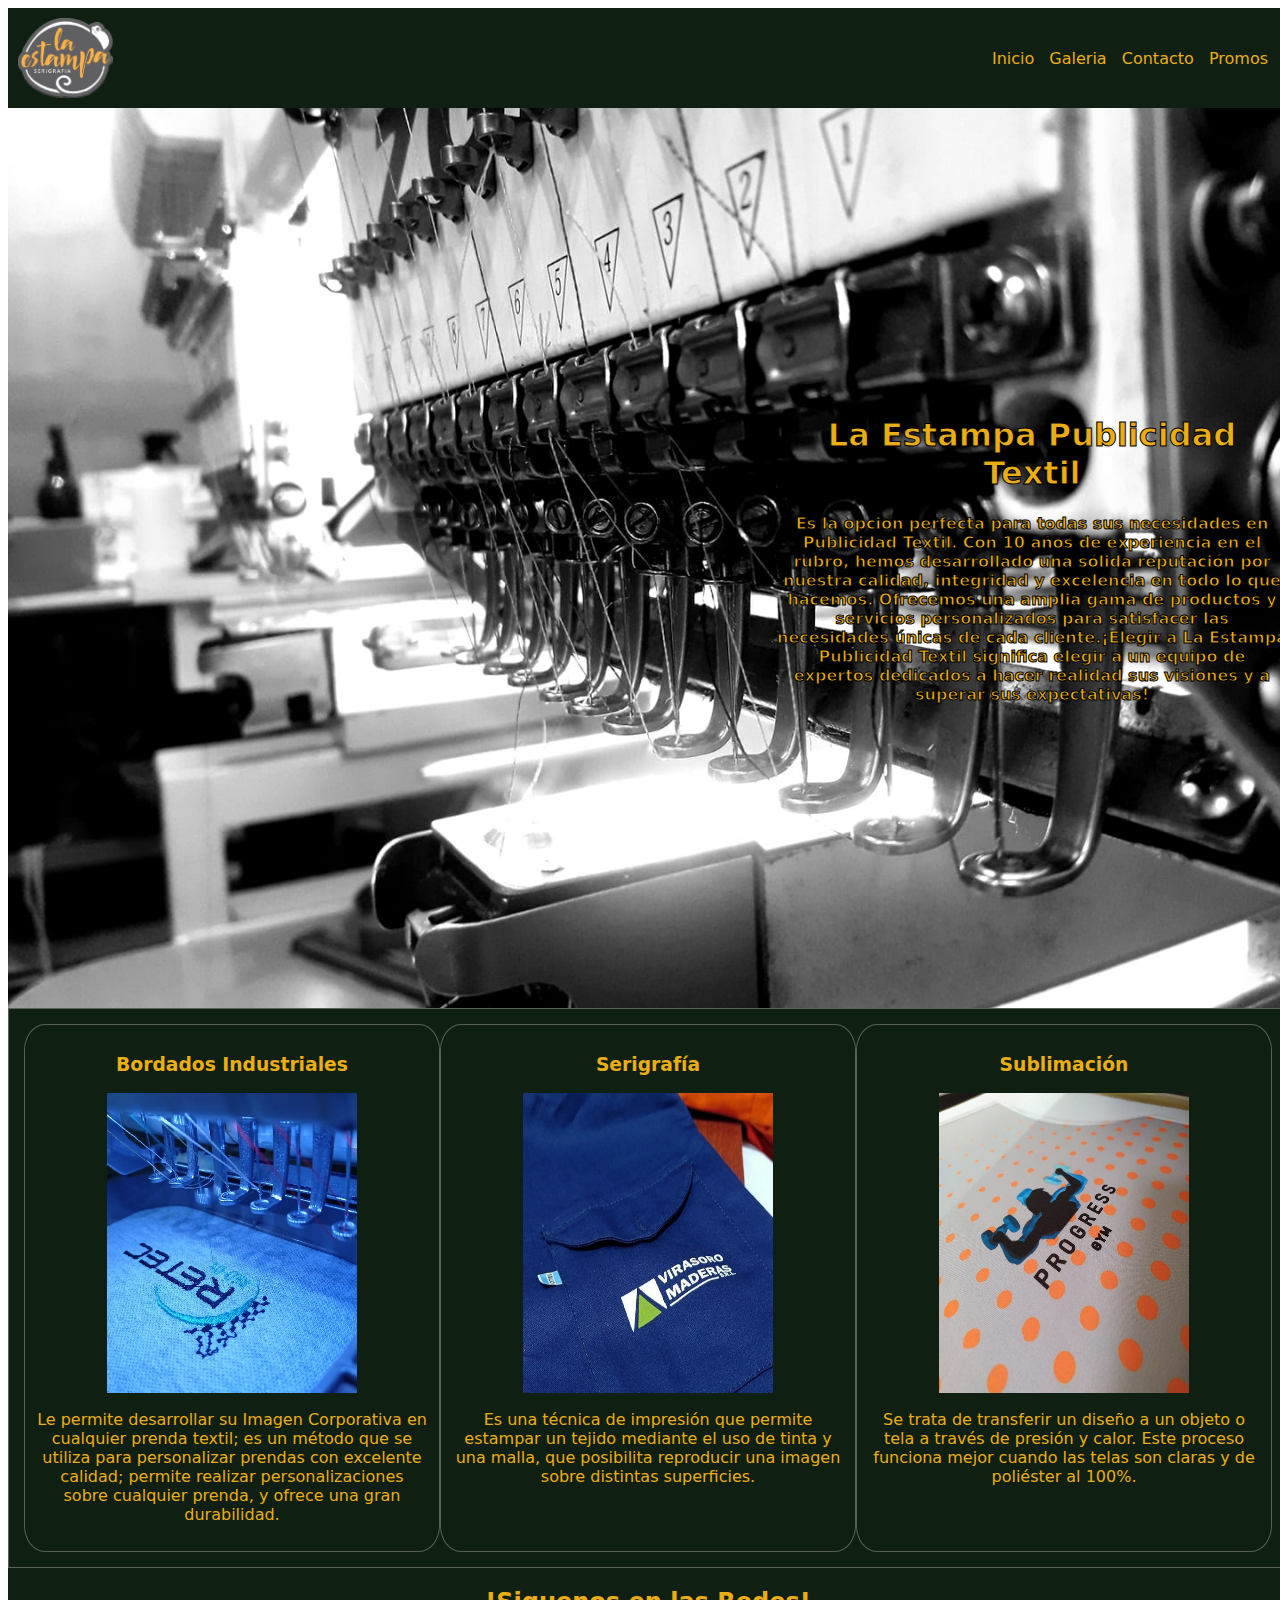
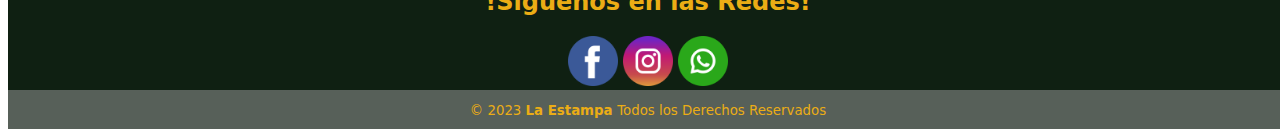
<file: index.html>
<!DOCTYPE html>
<html lang="en">
<head>
    <meta charset="UTF-8">
    <meta name="viewport" content="width=device-width, initial-scale=1.0">
    <title>La Estampa Publicidad Textil</title>
    <link rel="stylesheet" href="style.css"> 
    <link rel="preconnect" href="https://fonts.googleapis.com">
    <link rel="preconnect" href="https://fonts.gstatic.com" crossorigin>
    <link href="https://fonts.googleapis.com/css2?family=Raleway:wght@100&family=Work+Sans:wght@100&display=swap" rel="stylesheet">
    <link rel="shortcut icon" type="image/x-icon" href="img/favicon.ico">
</head>
<body>
    <header>
        <a href="index.html" class="logo">
        <img src="img/la estampa logo nuevo.png" alt="logo de empresa">
        </a>
    <nav>
        <a href="index.html" class="nav-link">Inicio</a>
        <a href="Galeria.html" class="nav-link">Galeria</a>
        <a href="Contacto.html" class="nav-link">Contacto</a>
        <a href="Promos.html" class="nav-link">Promos</a>
    </nav> 
    </header>
    <main class="fondo">
    <div class="texto">
    <h1>La Estampa Publicidad Textil</h1>
    <p>Es la opción perfecta para todas sus necesidades en Publicidad Textil. Con 10 años de experiencia en el rubro, hemos desarrollado una sólida reputación por nuestra calidad, integridad y excelencia en todo lo que hacemos. Ofrecemos una amplia gama de productos y servicios personalizados para satisfacer las necesidades únicas de cada cliente.¡Elegir a <strong>La Estampa Publicidad Textil </strong>significa elegir a un equipo de expertos dedicados a hacer realidad sus visiones y a superar sus expectativas!</p>
    </div>
</main>
    <article id="tarjetas">
    <div class="box-cards">
        <div class="item-box"><h3>Bordados Industriales</h3>
        <img src="img/bordado.jpg" alt="borado industrial" width="250" height="300">
        <p>Le permite desarrollar su Imagen Corporativa en cualquier prenda textil; es un método que se utiliza para personalizar prendas con excelente calidad; permite realizar personalizaciones sobre cualquier prenda, y ofrece una gran durabilidad.</p>
        </div>
        <div class="item-box"><h3>Serigrafía</h3>
        <img src="img/serigrafia.jpg" alt="" width="250" height="300">
    <p>Es una técnica de impresión que permite estampar un tejido mediante el uso de tinta y una malla, que posibilita reproducir una imagen sobre distintas superficies.</p></div>
        <div class="item-box"><h3>Sublimación</h3>
        <img src="img/sublimacion.jpg" alt="" width="250" height="300">
    <p>Se trata de transferir un diseño a un objeto o tela a través de presión y calor. Este proceso funciona mejor cuando las telas son claras y de poliéster al 100%.</p></div>
    </div>
        </article>
        
        </section>
</article>
    <footer class="footer">
        <h2>!Siguenos en las Redes!</h2>
        <div class="redes">
        <a href="https://www.facebook.com/profile.php?id=100063581620468" class="redes-link"><img src="img/facebook.png" alt="Logo de facebook"></a>
        <a href="#" class="redes-link"><img src="img/instagram.png" alt="logo de instagram"></a>
        <a href="https://api.whatsapp.com/send?phone=%2B543764901226&data=ARDMuJSZH_MhVyFkG8ctMOArW4tnKbErUD-l5u-nRXeNMAqEYkXBQdisqREQrmZGro3cS2C0QOR-OncSJoH9QNim528nwmKWiGinXQuKwBZsBGRKDf38-FBJzIX8VQ18QiCguxAkroGwlkwZ0f7zxkg&source=FB_Page&app=facebook&entry_point=page_cta&fbclid=IwAR3APeeadtqB78R05SSUzKtSXinv8FQhHoHLgvlf9G9gSwT3mejCqxAre3s" class="redes-link"></a>
        <img src="img/whatsapp.png" alt="logo de whasapp"></a>
        </div>
        <div class="small"><small class="small">&copy; 2023 <b> La Estampa </b> Todos los Derechos Reservados </small></div>
    </footer>
    </body>
</html>
</file>
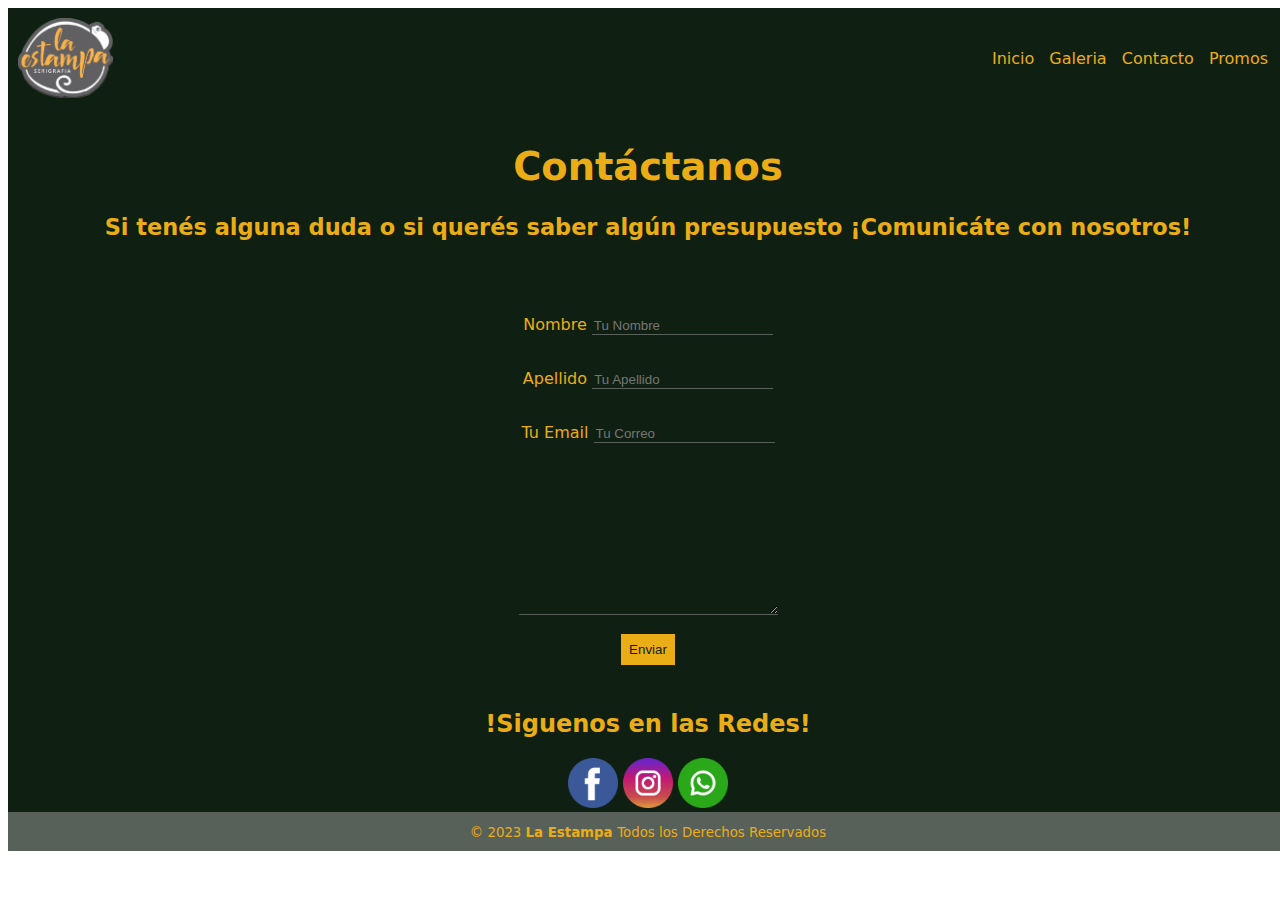
<file: Contacto.html>
<!DOCTYPE html>
<head>
    <meta charset="UTF-8">
    <meta name="viewport" content="width=device-width, initial-scale=1.0">
    <title>Contacto</title>
    <link rel="stylesheet" href="style.css"> 
    <link rel="preconnect" href="https://fonts.googleapis.com">
    <link rel="preconnect" href="https://fonts.gstatic.com" crossorigin>
    <link href="https://fonts.googleapis.com/css2?family=Raleway:wght@100&family=Work+Sans:wght@100&display=swap" rel="stylesheet">
    <link rel="shortcut icon" type="image/x-icon" href="img/favicon.ico">
</head>
<body>
    <header>
        <a href="index.html" class="logo">
        <img src="img/la estampa logo nuevo.png" alt="logo de empresa">
        </a>
    <nav>
        <a href="index.html" class="nav-link">Inicio</a>
        <a href="Galeria.html" class="nav-link">Galeria</a>
        <a href="Contacto.html" class="nav-link">Contacto</a>
        <a href="Promos.html" class="nav-link">Promos</a>
    </nav> 
    </header>
    <section class="section.contacto">
        <div class="titulo-form"><h1>Contáctanos</h1>
            <h3>Si tenés alguna duda o si querés saber algún presupuesto ¡Comunicáte con nosotros!</h3></div>
    
    <div class="formulario">
        <form>
    <p>
        <label for="Nombre">Nombre</label> <input type="text" name="Nombre" id="Nombre" placeholder="Tu Nombre">
    </p>

    <p>
        <label>Apellido</label> <input type="text" name="Apellido" id="Nombres" placeholder="Tu Apellido">
    </p>

    <p>
        <label>Tu Email</label> <input type="email" name="Correo" id="Nombres" placeholder="Tu Correo">
    </p>
    <textarea name="Mensaje" id="" cols="30" rows="10"></textarea><br>
    <button type="submit">Enviar</button>
    </form>
    </div>
    </section>

    <footer class="footer">
        <h2>!Siguenos en las Redes!</h2>
        <div class="redes">
        <a href="#" class="redes-link"></a>
        <img src="img/facebook.png" alt="Logo de facebook"> 
        <a href="#" class="redes-link"></a>
        <img src="img/instagram.png" alt="logo de instagram">
        <a href="#" class="redes-link"></a>
        <img src="img/whatsapp.png" alt="logo de whasapp">
        </div>
        <div class="small"><small class="small">&copy; 2023 <b> La Estampa </b> Todos los Derechos Reservados </small></div>
    </footer>
</body>
</html>
</file>
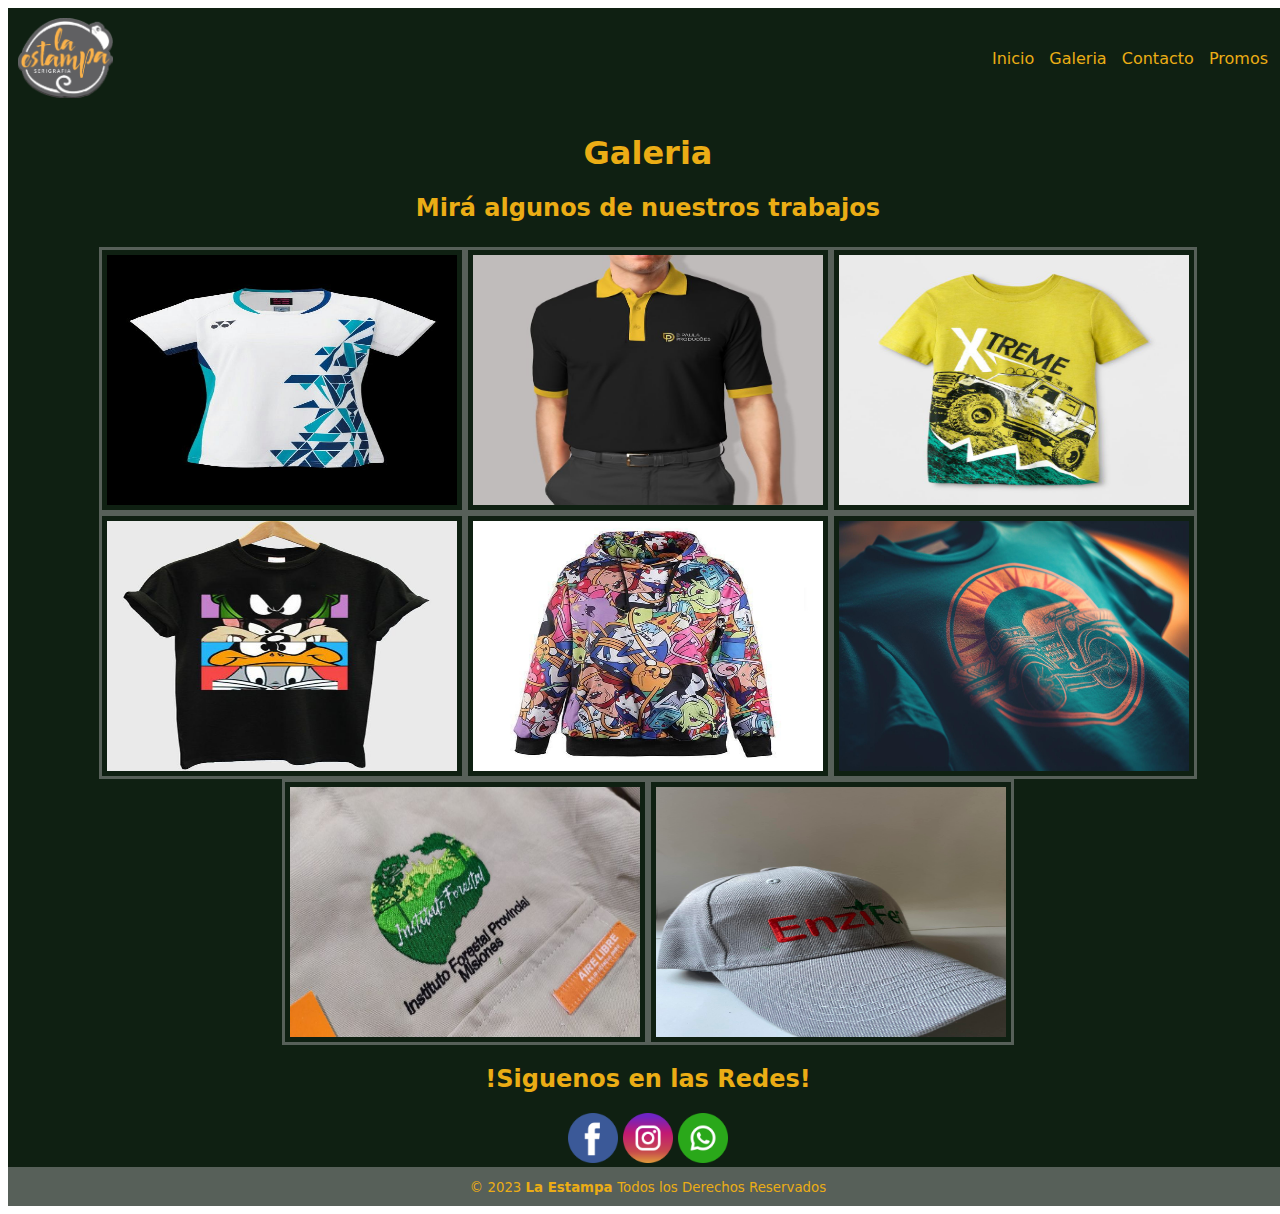
<file: Galeria.html>
<!DOCTYPE html>
<html lang="en">
<head>
    <meta charset="UTF-8">
    <meta name="viewport" content="width=device-width, initial-scale=1.0">
    <title>Galeria</title>
    <link rel="stylesheet" href="style.css"> 
    <link rel="preconnect" href="https://fonts.googleapis.com">
    <link rel="preconnect" href="https://fonts.gstatic.com" crossorigin>
    <link href="https://fonts.googleapis.com/css2?family=Raleway:wght@100&family=Work+Sans:wght@100&display=swap" rel="stylesheet">
    <link rel="shortcut icon" type="image/x-icon" href="img/favicon.ico">
</head>
<body>
    <header>
        <a href="index.html" class="logo">
        <img src="img/la estampa logo nuevo.png" alt="logo de empresa">
        </a>
    <nav>
        <a href="index.html" class="nav-link">Inicio</a>
        <a href="Galeria.html" class="nav-link">Galeria</a>
        <a href="Contacto.html" class="nav-link">Contacto</a>
        <a href="Promos.html" class="nav-link">Promos</a>
    </nav> 
    </header>
    <main>
       <div class="texto-galeria"> <h1>Galeria</h1>
        <h2>Mirá algunos de nuestros trabajos</h2>
        </div>
<div class="contenedor">
    <img src="img/foto1.jpg" alt="" class="galeria">
    <img src="img/foto2.jpg" alt=""class="galeria">
    <img src="img/foto3.jpg" alt=""class="galeria">
    <img src="img/foto4.jpg" alt=""class="galeria">
    <img src="img/foto5.jpg" alt=""class="galeria">
    <img src="img/foto6.jpg" alt=""class="galeria">
    <img src="img/foto7.jpg" alt=""class="galeria">
    <img src="img/foto8.jpg" alt=""class="galeria">
</div>

        <!-- <img src="/assets/img/244553752_272874668175252_1796589284752799420_n.jpg" alt="" width="100%"> -->
    </main>
    <footer class="footer">
        <h2>!Siguenos en las Redes!</h2>
        <div class="redes">
        <a href="#" class="redes-link"></a>
        <img src="img/facebook.png" alt="Logo de facebook"> 
        <a href="#" class="redes-link"></a>
        <img src="img/instagram.png" alt="logo de instagram">
        <a href="#" class="redes-link"></a>
        <img src="img/whatsapp.png" alt="logo de whasapp">
        </div>
        <div class="small"><small class="small">&copy; 2023 <b> La Estampa </b> Todos los Derechos Reservados </small></div>
    </footer>
</body>
</html>
</file>
<file: style.css>
body{
    color: #EBAD15;
    font-family: system-ui, -apple-system, BlinkMacSystemFont, 'Segoe UI', Roboto, Oxygen, Ubuntu, Cantarell, 'Open Sans', 'Helvetica Neue', sans-serif;
width:100%;
}
/* estilo de cabecera */
header{
display: flex;
justify-content:space-between;
align-items:center;
min-height: 70px;
background-color:#0F2012;
padding: 10px;

}
a{
    text-decoration: none;
    color:#EBAD15;
}
.logo{
    display: flex;
    align-items:center;
}

.logo img{
    height: 80px;
    margin-right: 10px;
}
nav a{
    font-weight: 500;
    padding-right: 10px;
}
nav a:hover{
    color:aliceblue;
}
/* fondo con imagen y texto */
.fondo{
    background-image: url(img/bordadora_monoc.jpg);
    width: 100;
    height: 100vh;
    display: flex;
    align-items:center;
    justify-content:right;
    background-size: cover;
    background-position: center;
}
.texto{
text-align:justify, right;
width: 40%;
font-weight: 800;
-webkit-text-stroke: 1px black;
}
h1{
    text-align: center;
}

/* .box-cards{
    box-sizing: border-box;
    border:solid #EBAD15 1px;
} */

/* estilos de tarjetas */
.box-cards{
    box-sizing: border-box;
    border: solid #576059 1px;
    background-color: #0F2012;
    padding:15px;
    margin: 0 auto;
    display: grid;
grid-template-columns:1fr 1fr 1fr;
}
p{
    text-align: center;
    padding: 1px;
}
.item-box{
    border-radius: 5%; 
    border: solid #576059 1px;
    display: flex;
    flex-direction: column;
    align-items: center;
    padding: 10px;
    margin: 0 auto;
}
/* estilos de formulario */
.section.contacto{
    box-sizing: border-box;
    border: solid #576059;
}
.titulo-form,
.formulario{
    background: #0F2012;
    padding:15px;
}
.titulo-form{
    font-size:larger;
    text-align: center;
    padding: 10px;
}
.formulario form{
display: flex;
flex-direction:column;
align-items:center;
font-size: medium;
margin: 10px;
}

.formulario form input,
.formulario form textarea,
.formulario form button{
    padding: 1,5px;
    border: 0;
    background:none;
    outline: 0;
    color: #EBAD15;
    border-bottom: 1px solid #576059;
}
.formulario form button{
    background: #EBAD15;
    border: 0;
    padding: 8px;
    color: #0F2012;
}
/* estilos de la galeria */
.texto-galeria{
    background-color: #0F2012;
    text-align: center;
    margin: 0;
    padding: 5px;
}
.contenedor{
    box-sizing: border-box;
    background-color: #0F2012;
    padding: 10px;
    margin: 0;
    display: flex;
    flex-wrap:wrap;
    justify-content: center;
padding: 0;
}
.galeria{
        width:350px;
        height:250px;
        padding: 5px;
        border: #576059 solid;
    }
.galeria:hover{
    cursor: pointer;
    transform: scale(1.05);
    transform: rotate(-1,2deg) scale(1.05);
    transition:0.06s ease-out;
}
/* estilo del footer */
footer{
    display: flex;
    flex-flow: column;
    align-items:center;
    padding: 0;
    margin: 0;
    background-color: #0F2012;
    /* margin-bottom: */
    min-height: 100px;
}
.footer img{
    height: 50px;
    align-items: center;
}
.redes div img{
    flex-direction: row;
}
.redes-link{
    padding: 10x;
}
.small{
    text-align: center;
    padding:10px 0px;
    background-color:#576059;
    width: 100%;
}
@media screen and (max-width:700){
    header{
        flex-direction:column;
    }
    nav{
        padding: 10px 0px;
    }
    footer{
        flex-direction: row;
    }
    main{
        flex-direction: column; 
    }
}
@media screen and (max-width:600) {
    #tarjetas{
        flex-direction: column;
}
    section .section.contacto{
    flex-direction: column;
    }
}
</file>
